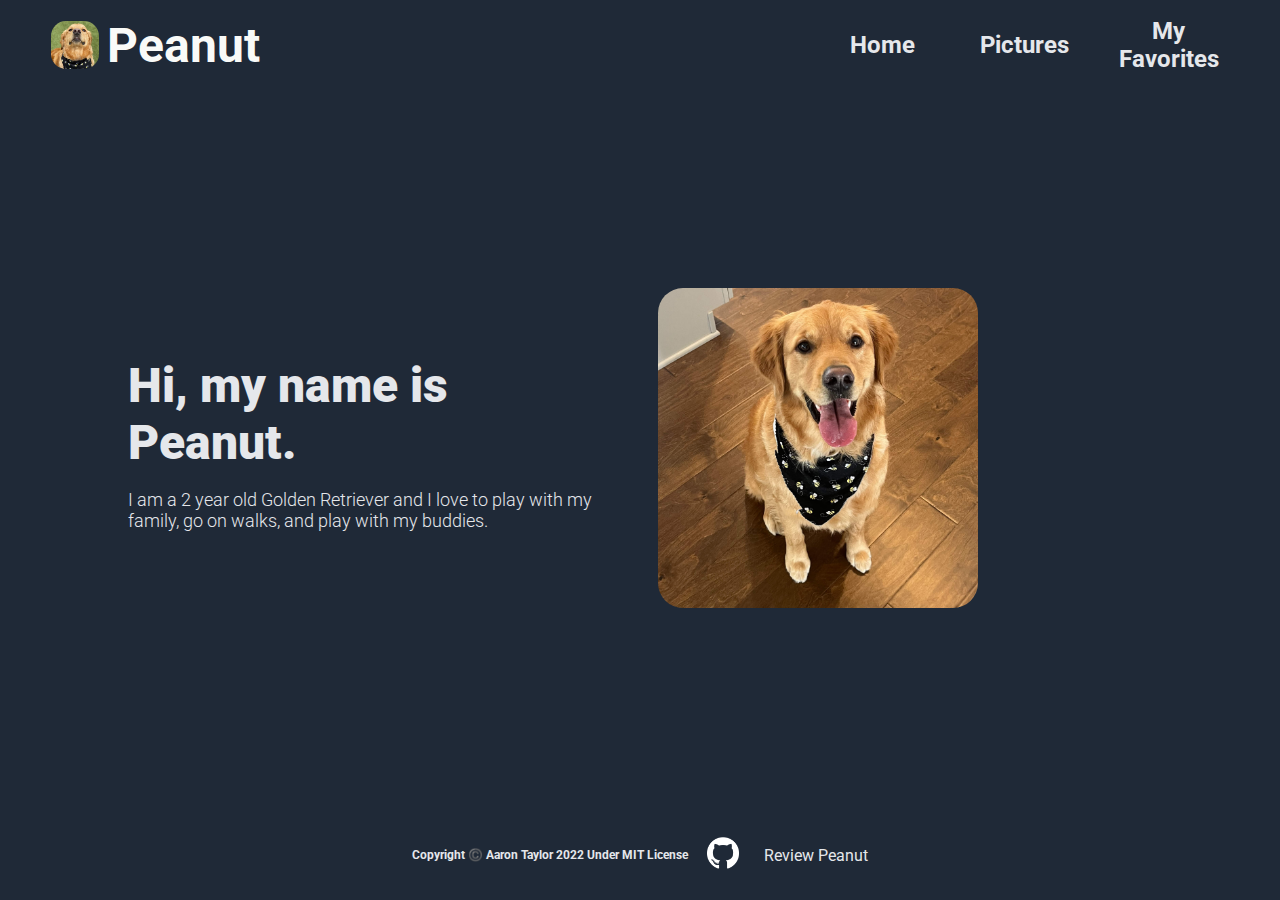
<file: index.html>
<!DOCTYPE html>
<html lang="en">
    <head>
        <title>Peanut</title>
        <meta charset="utf-8"/>
        <meta name="viewport" content="width=device-width, initial-scale=1" />
        <link rel="shortcut icon" type="image/jpg" href="images/favicon-32x32.png"/>
        <link rel="stylesheet" href="index.css" />
        <link rel="preconnect" href="https://fonts.googleapis.com">
        <link rel="preconnect" href="https://fonts.gstatic.com" crossorigin>
        <link href="https://fonts.googleapis.com/css2?family=Roboto&display=swap" rel="stylesheet">
    </head>
    <body>
        <div class="header">
            <div class="logo">
                <img id="nutLogo" src="images/peanutlookingup.jpeg" width="40" height="40" />
                <h1>Peanut</h1>
            </div>
            <div class="items">
                <a href="index.html">
                    Home
                </a>
                <a href="pictures.html">
                    Pictures
                </a>
                <a href="favorites.html">
                    My Favorites
                </a>
            </div>
        </div>
        <div class="underHeader">
            <div class="left">
                <h1>
                    Hi, my name is Peanut.
                </h1>
                <p>
                    I am a 2 year old Golden Retriever and I love to play with my family, go on walks, and play with my buddies. 
                </p>
            </div>
            <div class="right">
                <img src="images/peanutlookingforward.jpeg"/>
            </div>
        </div>
        <div class="copyright">
            <p id="copyrightText">
                Copyright ©️ Aaron Taylor 2022 Under MIT License
            </p>
            <a href="https://github.com/act1313/peanutthedog" id="github"><img src="images/github.png" width="32px"/></a>
            <a href="review.html" id="linkToPage">Review Peanut</a>
        </div>
    </body>
</html>
</file>
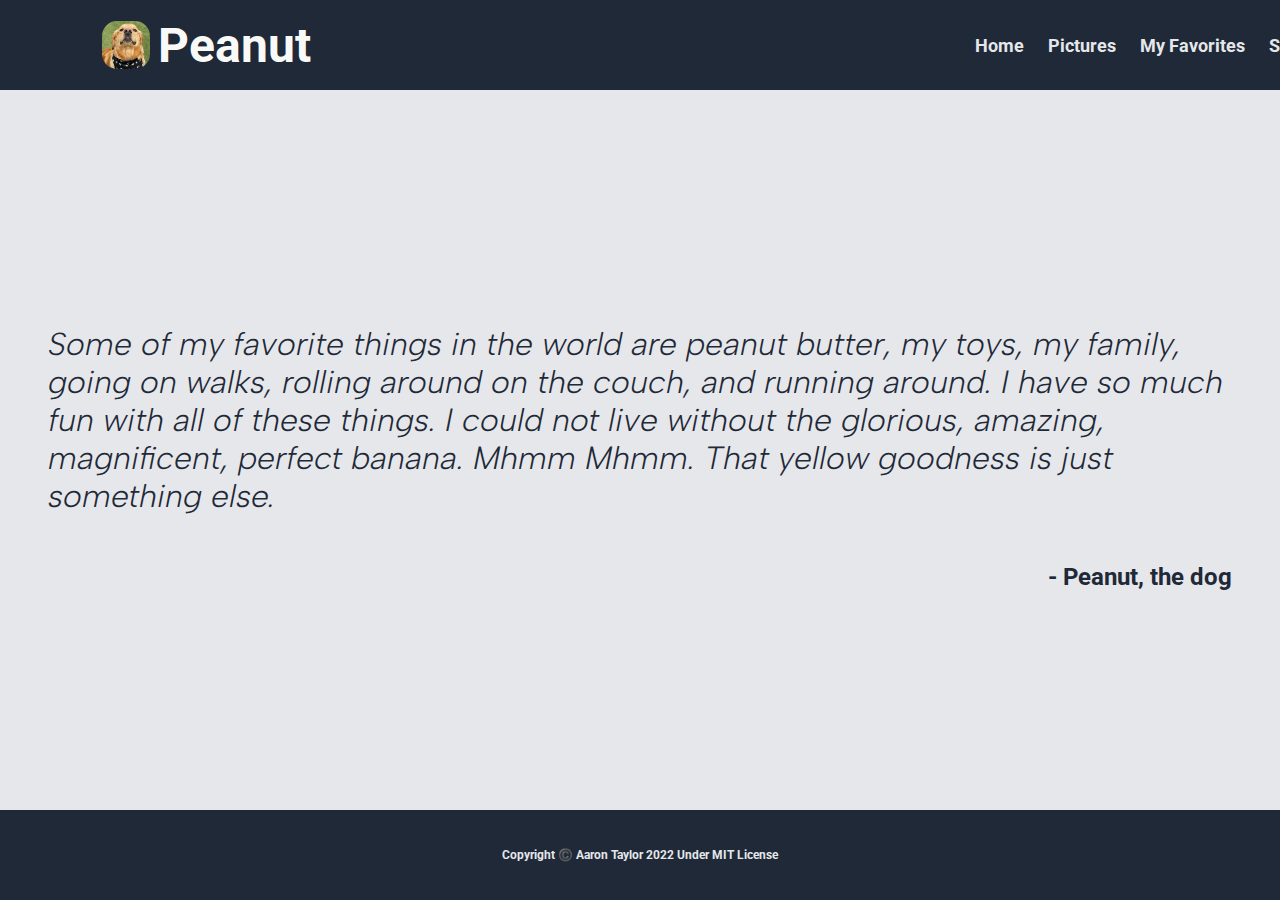
<file: favs.html>
<!DOCTYPE html>
<html lang="en">
    <head>
        <title>My Favorites</title>
        <meta charset="utf-8"/>
        <link rel="shortcut icon" type="image/jpg" href="images/favicon-32x32.png"/>
        <link rel="stylesheet" href="favs.css" />
        <link rel="preconnect" href="https://fonts.googleapis.com">
        <link rel="preconnect" href="https://fonts.gstatic.com" crossorigin>
        <link href="https://fonts.googleapis.com/css2?family=Roboto&display=swap" rel="stylesheet">
    </head>
    <body>
        <div class="header">
            <div class="logo">
                <img id="nutLogo" src="images/peanutlookingup.jpeg" width="40" height="40" />
                <h1>Peanut</h1>
            </div>
            <div class="items">
                <a href="index.html">
                    Home
                </a>
                <a href="pictures.html">
                    Pictures
                </a>
                <a href="favs.html">
                    My Favorites
                </a>
                <a href="https://github.com/act1313/peanutthedog">
                    Source Code
                </a>
            </div>
        </div>
        <div class="quoteThing">
            <p id="testimonial">
                Some of my favorite things in the world are peanut butter, my toys, my family, going on walks, rolling around on the couch, and running around. I have so much fun with all of these things. I could not live without the glorious, amazing, magnificent, perfect banana. Mhmm Mhmm. That yellow goodness is just something else.
            </p>
            <h1 id="name">
                - Peanut, the dog
            </h1>
        </div>
        <div class="copyright">
            <p id="copyrightText">
                Copyright ©️ Aaron Taylor 2022 Under MIT License
            </p>
        </div>
    </body>
</html>
</file>
<file: index.css>
@font-face {
    font-family: AlbertSans;
    src: url("fonts/AlbertSans-LightItalic.ttf");
} 

a {
    text-decoration: none;
}
body {
    margin: 0;
    padding: 0;
    font-family: 'Roboto', sans-serif;
    background-color: #1f2937;
}

.header {
    display: flex;
    background-color: #1f2937;
    justify-content: space-between;
    align-items: center;
    height: 10vh;
    width: 100%;
}

.items {
    display: flex;
    text-align: center;
    margin-right: 4vw;
    align-items: center;
    gap: 2vw;
}


.underHeader {
    display: flex;
    background-color: #1f2937;
    justify-content: space-between;
    align-items: center;
    padding: 0 10vw;
    height: 80vh;
}

.header div a {
    flex: 1;
    padding: 0 10px;
}

.header a {
    font-size: 24px;
    color: #E5E7EB;
    font-weight: 700;
}

#nutLogo {
    border-radius: 15px;
    width: 48px;
    height: auto;
}

.logo {
    font-size: 24px;
    color: #F9FAf8;
    display: flex;
    padding-right: 10px;
    align-items: center;
    margin-left: 4vw;
}

.logo h1 {
    padding-left: 8px;
} 

.underHeader .left {
    flex: 1;
    color: #E5E7EB;
    padding-right: 36px;
}
.right {
    flex: 1;
}

.right img {
    border-radius: 25px;
    width: 25vw;
    margin-right: 4vw;
}

.left h1 {
    font-size: 48px;
    font-weight: 900;
    margin: 20px 0px 0px 0px;
}

.left p {
    font-size: 18px;
    font-weight: 300;
    padding-bottom: 15px;
}

.copyright {
    display: flex;
    align-items: center;
    text-align: center;
    justify-content: center;
    background-color: #1f2937;
    height: 10vh;
    position: relative;
    bottom: 0;
    width: 100%;
}

#copyrightText {
    margin-right: 1.5vw;
    color: #E5E7EB;
    font-size: 12px;
    font-weight: bold;
}

#github:hover {
    transform: scale(1.2);
}

@media (max-width: 500px) {
    .header a {
        font-size: 12px;
    }
    .items {
        flex-direction: column;
        gap: 1vh;
    }
    .left h1 {
        font-size: 36px;
    }
    .right img {
        border-radius: 25px;
        width: 40vw;
        margin-right: 4vw;
    }
}

#linkToPage {
    text-decoration: none;
    color: #E5E7EB;
    margin-left: 2vw;
}
</file>
<file: favs.css>
@font-face {
    font-family: AlbertSans;
    src: url("fonts/AlbertSans-LightItalic.ttf");
} 

a {
    text-decoration: none;
}
html, body {
    margin: 0;
    font-family: 'Roboto', sans-serif;
    background-color: #E5E7EB;
}

.header {
    display: flex;
    background-color: #1f2937;
    justify-content: space-between;
    align-items: center;
    padding: 0 8vw;
    height: 10vh;
    width: 100vw;
}

.header div a {
    flex: 1;
    padding: 0 10px;
}

.header a {
    font-size: 18px;
    color: #E5E7EB;
    font-weight: 700;
}

#nutLogo {
    border-radius: 15px;
    width: 48px;
    height: auto;
}

.logo {
    font-size: 24px;
    color: #F9FAf8;
    display: flex;
    padding-right: 10px;
    align-items: center;

}

.logo h1 {
    padding-left: 8px;
} 

.quoteThing {
    display: flex;
    flex-direction: column;
    align-items: center;
    padding: 0 48px;
    background-color: #E5E7EB;
    height: 80vh;
    justify-content: center;
}

#testimonial {
    font-family: AlbertSans;
    font-size: 32px;
    font-weight: 100;
    color: #1f2937;
}

#name {
    margin-left: auto;
    font-size: 24px;
    color: #1f2937;
}

.copyright {
    display: flex;
    align-items: center;
    text-align: center;
    justify-content: center;
    background-color: #1f2937;
    height: 10vh;
    position: fixed;
    bottom: 0;
    width: 100%;
}

#copyrightText {
    flex: 1;
    color: #E5E7EB;
    font-size: 12px;
    font-weight: bold;
}
</file>
